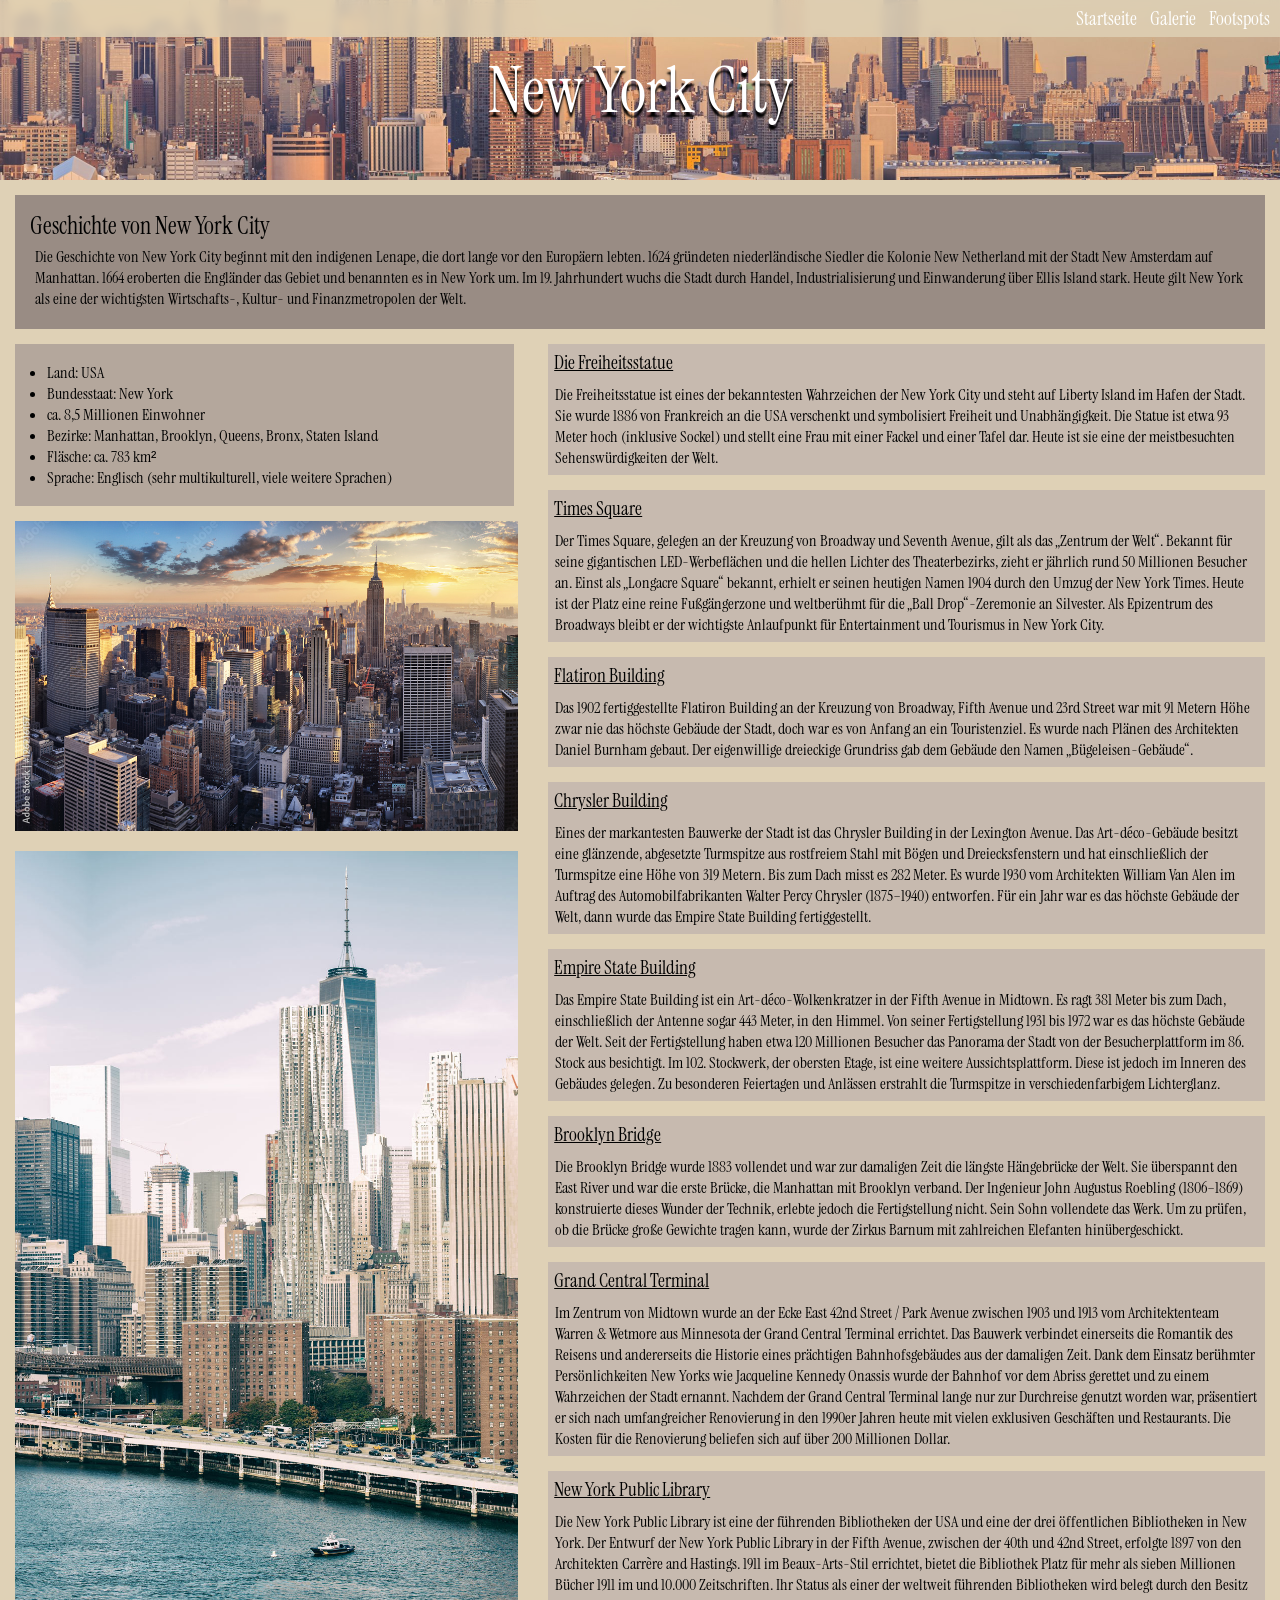
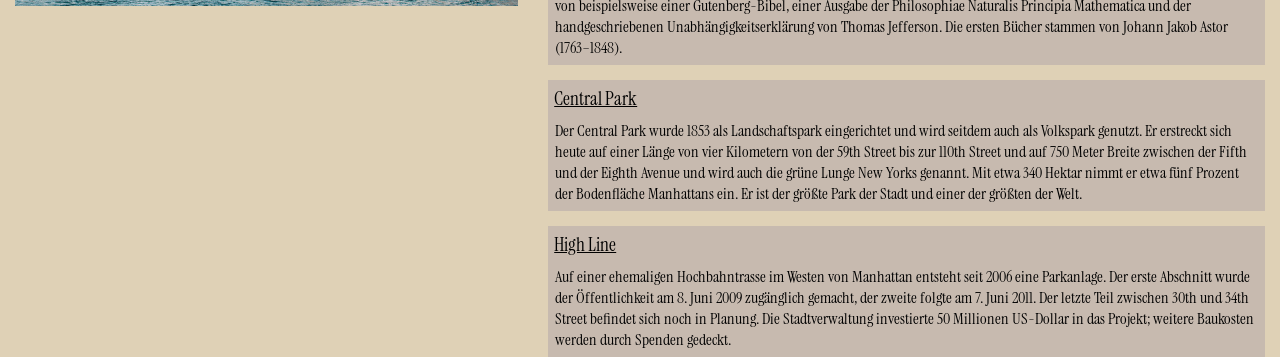
<file: index.html>
<!DOCTYPE html>
<html>
<head>
    <title>New York City</title>
    <link rel="stylesheet" href="src/style.css">
</head>
<header>
    <div id="links">
        <a class="link" href="./index.html">Startseite</a>

        <a class="link" href="src/galerie.html">Galerie</a>
        <a class="link" href="">Footspots</a>
    </div>

    <h1 style="text-align: center" id="title1">New York City</h1>
</header>
<body>
<section id="section1">
    <h2>Geschichte von New York City</h2>
    <p>Die Geschichte von New York City beginnt mit den indigenen <strong>Lenape</strong>, die dort lange vor den
        Europäern lebten.
        1624 gründeten niederländische Siedler die Kolonie New Netherland mit der Stadt New Amsterdam auf Manhattan.
        1664 eroberten die Engländer das Gebiet und benannten es in New York um. Im 19. Jahrhundert wuchs die Stadt
        durch Handel, Industrialisierung und Einwanderung über Ellis Island stark. Heute gilt New York als eine der
        wichtigsten Wirtschafts-, Kultur- und Finanzmetropolen der Welt.
    </p></section>
<section id="section2">
    <ul>
        <li>Land: USA</li>
        <li>Bundesstaat: New York</li>
        <li>ca. 8,5 Millionen Einwohner</li>
        <li>Bezirke: Manhattan, Brooklyn, Queens, Bronx, Staten Island</li>
        <li>Fläsche: ca. 783 km²</li>
        <li>Sprache: Englisch (sehr multikulturell, viele weitere Sprachen)</li>
    </ul>
</section>
<section class="section">
    <h3><a href="src/galerie.html#liberty">Die Freiheitsstatue</a></h3>
    <p>Die Freiheitsstatue ist eines der bekanntesten Wahrzeichen der New York City und steht auf Liberty Island
        im Hafen der Stadt. Sie wurde 1886 von Frankreich an die USA verschenkt und symbolisiert Freiheit und
        Unabhängigkeit. Die Statue ist etwa 93 Meter hoch (inklusive Sockel) und stellt eine Frau mit einer
        Fackel und einer Tafel dar. Heute ist sie eine der meistbesuchten Sehenswürdigkeiten der Welt.</p>
</section>
<section class="section">
    <h3><a href="src/galerie.html#time">Times Square</a></h3>
    <p>Der Times Square, gelegen an der Kreuzung von Broadway und Seventh Avenue, gilt als das „Zentrum der Welt“.
        Bekannt für seine gigantischen LED-Werbeflächen und die hellen Lichter des Theaterbezirks, zieht er
        jährlich rund 50 Millionen Besucher an.

        Einst als „Longacre Square“ bekannt, erhielt er seinen heutigen Namen 1904 durch den Umzug der
        New York Times. Heute ist der Platz eine reine Fußgängerzone und weltberühmt für die
        „Ball Drop“-Zeremonie an Silvester. Als Epizentrum des Broadways bleibt er der wichtigste Anlaufpunkt
        für Entertainment und Tourismus in New York City.
    </p>
</section>
<section class="section">
    <h3><a href="src/galerie.html#flatiron">Flatiron Building</a></h3>
    <p>Das 1902 fertiggestellte Flatiron Building an der Kreuzung von Broadway,
        Fifth Avenue und 23rd Street war mit 91 Metern Höhe zwar nie das höchste Gebäude der Stadt, doch war
        es von Anfang an ein Touristenziel. Es wurde nach Plänen des Architekten Daniel Burnham gebaut.
        Der eigenwillige dreieckige Grundriss gab dem Gebäude den Namen „Bügeleisen-Gebäude“.
    </p>
</section>
<section class="section">
    <h3><a href="src/galerie.html#chrysler">Chrysler Building</a></h3>
    <p>Eines der markantesten Bauwerke der Stadt ist das Chrysler Building in der Lexington Avenue. Das
        Art-déco-Gebäude besitzt eine glänzende, abgesetzte Turmspitze aus rostfreiem Stahl mit Bögen und
        Dreiecksfenstern und hat einschließlich der Turmspitze eine Höhe von 319 Metern. Bis zum Dach misst es
        282 Meter.

        Es wurde 1930 vom Architekten William Van Alen im Auftrag des Automobilfabrikanten Walter Percy Chrysler
        (1875–1940) entworfen. Für ein Jahr war es das höchste Gebäude der Welt, dann wurde das Empire State
        Building fertiggestellt.</p>
</section>
<section class="section">
    <h3><a href="src/galerie.html#state">Empire State Building</a></h3>
    <p>Das Empire State Building ist ein Art-déco-Wolkenkratzer in der Fifth Avenue in Midtown. Es ragt 381
        Meter bis zum Dach, einschließlich der Antenne sogar 443 Meter, in den Himmel. Von seiner
        Fertigstellung 1931 bis 1972 war es das höchste Gebäude der Welt. Seit der Fertigstellung haben etwa
        120 Millionen Besucher das Panorama der Stadt von der Besucherplattform im 86. Stock aus besichtigt.

        Im 102. Stockwerk, der obersten Etage, ist eine weitere Aussichtsplattform. Diese ist jedoch im
        Inneren des Gebäudes gelegen. Zu besonderen Feiertagen und Anlässen erstrahlt die Turmspitze in
        verschiedenfarbigem Lichterglanz.</p>
</section>
<section class="section">
    <h3><a href="src/galerie.html#bridge">Brooklyn Bridge</a></h3>
    <p>Die Brooklyn Bridge wurde 1883 vollendet und war zur damaligen Zeit die längste Hängebrücke der Welt.
        Sie überspannt den East River und war die erste Brücke, die Manhattan mit Brooklyn verband.
        Der Ingenieur John Augustus Roebling (1806–1869) konstruierte dieses Wunder der Technik, erlebte
        jedoch die Fertigstellung nicht. Sein Sohn vollendete das Werk. Um zu prüfen, ob die Brücke große
        Gewichte tragen kann, wurde der Zirkus Barnum mit zahlreichen Elefanten hinübergeschickt.</p>
</section>
<section class="section">
    <h3><a href="src/galerie.html#terminal">Grand Central Terminal</a></h3>
    <p>Im Zentrum von Midtown wurde an der Ecke East 42nd Street / Park Avenue zwischen 1903 und 1913 vom
        Architektenteam Warren & Wetmore aus Minnesota der Grand Central Terminal errichtet. Das Bauwerk
        verbindet einerseits die Romantik des Reisens und andererseits die Historie eines prächtigen
        Bahnhofsgebäudes aus der damaligen Zeit.
        Dank dem Einsatz berühmter Persönlichkeiten New Yorks wie Jacqueline Kennedy Onassis wurde der
        Bahnhof vor dem Abriss gerettet und zu einem Wahrzeichen der Stadt ernannt. Nachdem der Grand Central
        Terminal lange nur zur Durchreise genutzt worden war, präsentiert er sich nach umfangreicher Renovierung
        in den 1990er Jahren heute mit vielen exklusiven Geschäften und Restaurants. Die Kosten für die Renovierung
        beliefen sich auf über 200 Millionen Dollar.</p>
</section>
<section class="section">
    <h3><a href="src/galerie.html#library">New York Public Library</a></h3>
    <p>Die New York Public Library ist eine der führenden Bibliotheken der USA und eine der drei öffentlichen
        Bibliotheken in New York. Der Entwurf der New York Public Library in der Fifth Avenue, zwischen der
        40th und 42nd Street, erfolgte 1897 von den Architekten Carrère and Hastings.

        1911 im Beaux-Arts-Stil errichtet, bietet die Bibliothek Platz für mehr als sieben Millionen Bücher 1911 im
        und 10.000 Zeitschriften. Ihr Status als einer der weltweit führenden Bibliotheken wird belegt durch
        den Besitz von beispielsweise einer Gutenberg-Bibel, einer Ausgabe der Philosophiae Naturalis Principia
        Mathematica und der handgeschriebenen Unabhängigkeitserklärung von Thomas Jefferson. Die ersten Bücher
        stammen von Johann Jakob Astor (1763–1848).</p>
</section>
<section class="section">
    <h3><a href="src/galerie.html#central">Central Park</a></h3>
    <p>Der Central Park wurde 1853 als Landschaftspark eingerichtet und wird seitdem auch als Volkspark genutzt. Er
        erstreckt sich heute auf einer Länge von vier Kilometern von der 59th Street bis zur 110th Street und auf 750
        Meter Breite zwischen der Fifth und der Eighth Avenue und wird auch die grüne Lunge New Yorks genannt. Mit etwa
        340 Hektar nimmt er etwa fünf Prozent der Bodenfläche Manhattans ein. Er ist der größte Park der Stadt und einer
        der größten der Welt.</p>
</section>
<section class="section">
    <h3><a href="src/galerie.html#line">High Line</a></h3>
    <p>Auf einer ehemaligen Hochbahntrasse im Westen von Manhattan entsteht seit 2006 eine Parkanlage. Der erste
        Abschnitt wurde der Öffentlichkeit am 8. Juni 2009 zugänglich gemacht, der zweite folgte am 7. Juni 2011. Der
        letzte Teil zwischen 30th und 34th Street befindet sich noch in Planung. Die Stadtverwaltung investierte 50
        Millionen US-Dollar in das Projekt; weitere Baukosten werden durch Spenden gedeckt.</p>
</section>

<img src="assets/image2.jpg" class="image">
<img src="assets/image3.jpg" class="image">

</body>
</html>
</file>
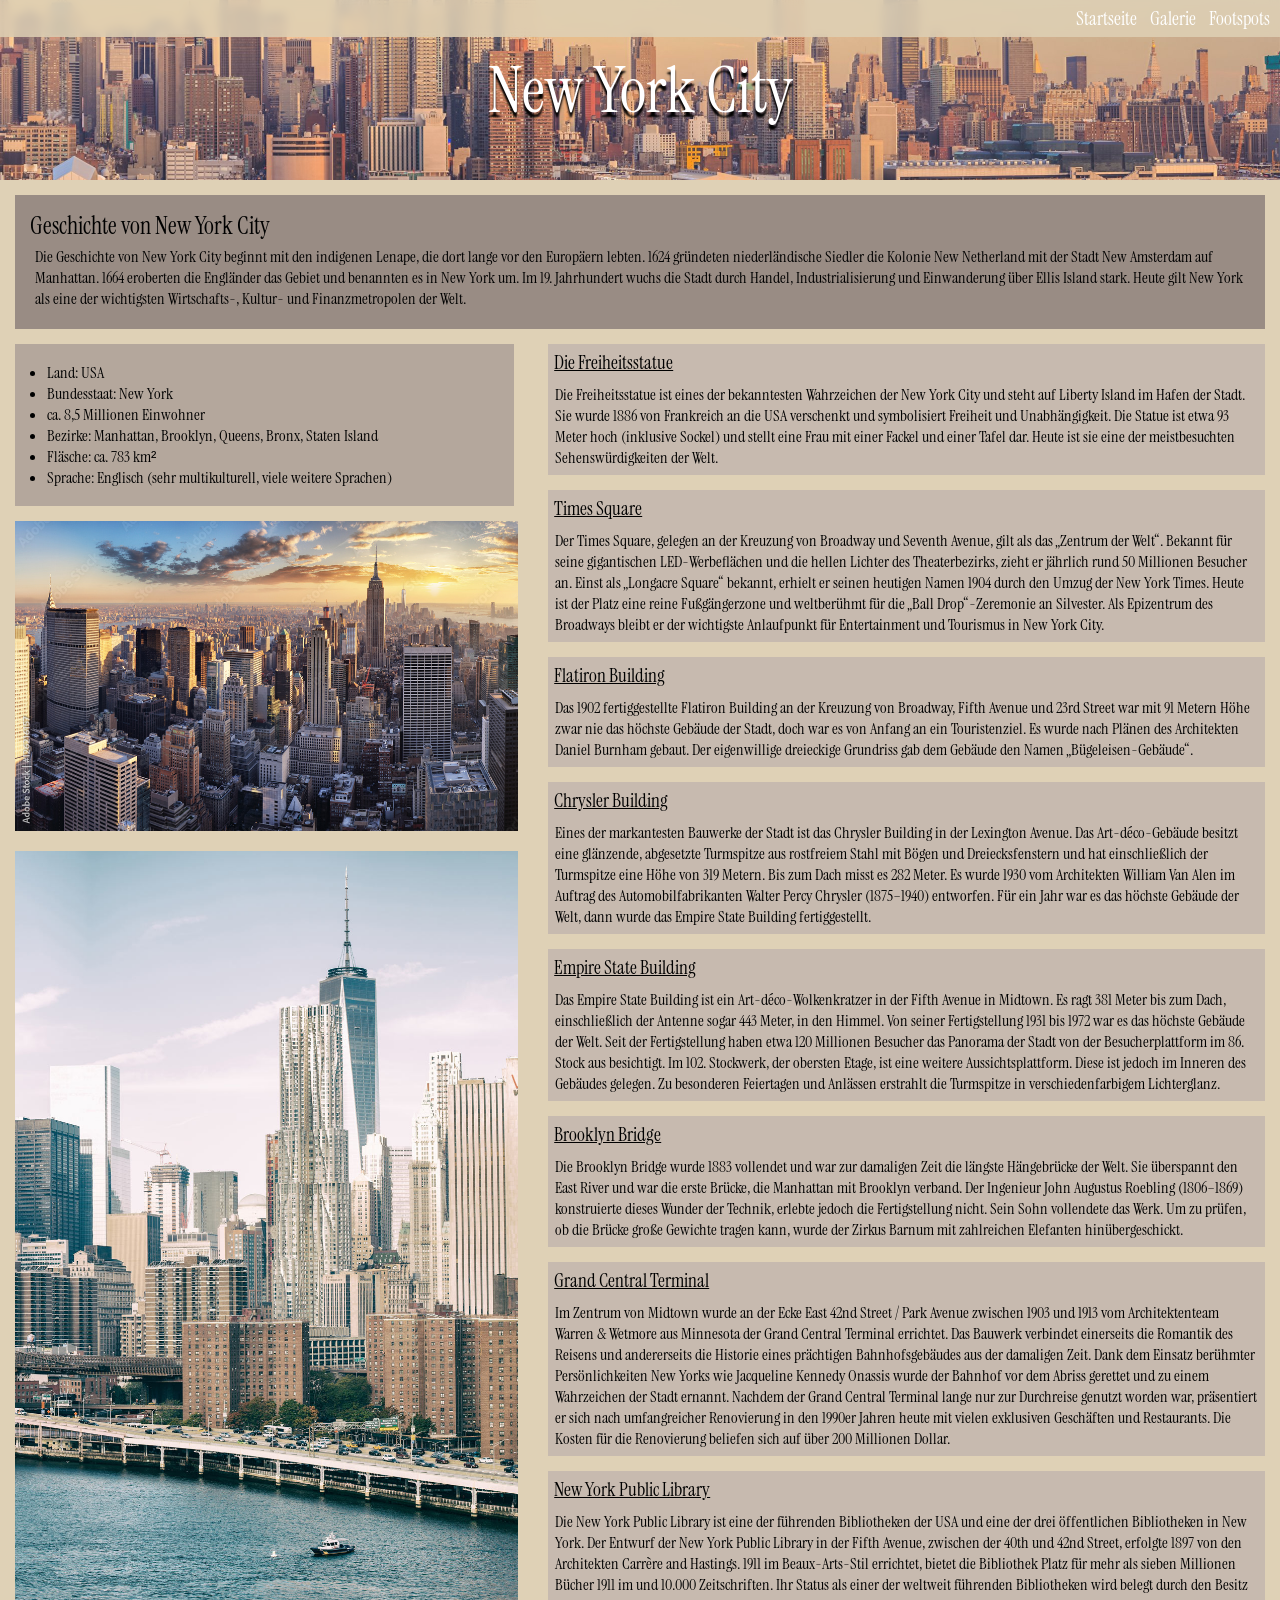
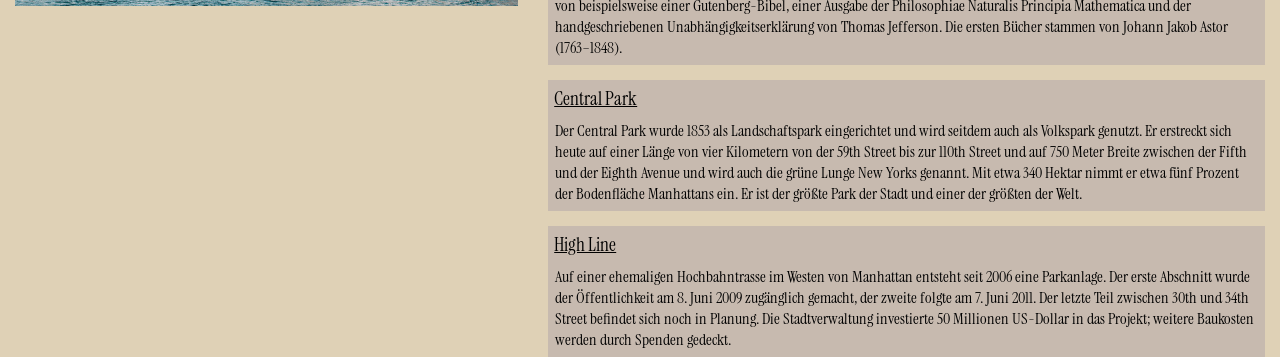
<file: src/index.html>
<!DOCTYPE html>
<html>
<head>
    <title>New York City</title>
    <link rel="stylesheet" href="style.css">
</head>
<header>
    <div id="links">
        <a class="link" href="./index.html">Startseite</a>

        <a class="link" href="./galerie.html">Galerie</a>
        <a class="link" href="">Footspots</a>
    </div>

    <h1 style="text-align: center" id="title1">New York City</h1>
</header>
<body>
<section id="section1">
    <h2>Geschichte von New York City</h2>
    <p>Die Geschichte von New York City beginnt mit den indigenen <strong>Lenape</strong>, die dort lange vor den
        Europäern lebten.
        1624 gründeten niederländische Siedler die Kolonie New Netherland mit der Stadt New Amsterdam auf Manhattan.
        1664 eroberten die Engländer das Gebiet und benannten es in New York um. Im 19. Jahrhundert wuchs die Stadt
        durch Handel, Industrialisierung und Einwanderung über Ellis Island stark. Heute gilt New York als eine der
        wichtigsten Wirtschafts-, Kultur- und Finanzmetropolen der Welt.
    </p></section>
<section id="section2">
    <ul>
        <li>Land: USA</li>
        <li>Bundesstaat: New York</li>
        <li>ca. 8,5 Millionen Einwohner</li>
        <li>Bezirke: Manhattan, Brooklyn, Queens, Bronx, Staten Island</li>
        <li>Fläsche: ca. 783 km²</li>
        <li>Sprache: Englisch (sehr multikulturell, viele weitere Sprachen)</li>
    </ul>
</section>
<section class="section">
    <h3><a href="galerie.html #liberty">Die Freiheitsstatue</a></h3>
    <p>Die Freiheitsstatue ist eines der bekanntesten Wahrzeichen der New York City und steht auf Liberty Island
        im Hafen der Stadt. Sie wurde 1886 von Frankreich an die USA verschenkt und symbolisiert Freiheit und
        Unabhängigkeit. Die Statue ist etwa 93 Meter hoch (inklusive Sockel) und stellt eine Frau mit einer
        Fackel und einer Tafel dar. Heute ist sie eine der meistbesuchten Sehenswürdigkeiten der Welt.</p>
</section>
<section class="section">
    <h3><a href="galerie.html #time">Times Square</a></h3>
    <p>Der Times Square, gelegen an der Kreuzung von Broadway und Seventh Avenue, gilt als das „Zentrum der Welt“.
        Bekannt für seine gigantischen LED-Werbeflächen und die hellen Lichter des Theaterbezirks, zieht er
        jährlich rund 50 Millionen Besucher an.

        Einst als „Longacre Square“ bekannt, erhielt er seinen heutigen Namen 1904 durch den Umzug der
        New York Times. Heute ist der Platz eine reine Fußgängerzone und weltberühmt für die
        „Ball Drop“-Zeremonie an Silvester. Als Epizentrum des Broadways bleibt er der wichtigste Anlaufpunkt
        für Entertainment und Tourismus in New York City.
    </p>
</section>
<section class="section">
    <h3><a href="galerie.html #flatiron">Flatiron Building</a></h3>
    <p>Das 1902 fertiggestellte Flatiron Building an der Kreuzung von Broadway,
        Fifth Avenue und 23rd Street war mit 91 Metern Höhe zwar nie das höchste Gebäude der Stadt, doch war
        es von Anfang an ein Touristenziel. Es wurde nach Plänen des Architekten Daniel Burnham gebaut.
        Der eigenwillige dreieckige Grundriss gab dem Gebäude den Namen „Bügeleisen-Gebäude“.
    </p>
</section>
<section class="section">
    <h3><a href="galerie.html #chrysler">Chrysler Building</a></h3>
    <p>Eines der markantesten Bauwerke der Stadt ist das Chrysler Building in der Lexington Avenue. Das
        Art-déco-Gebäude besitzt eine glänzende, abgesetzte Turmspitze aus rostfreiem Stahl mit Bögen und
        Dreiecksfenstern und hat einschließlich der Turmspitze eine Höhe von 319 Metern. Bis zum Dach misst es
        282 Meter.

        Es wurde 1930 vom Architekten William Van Alen im Auftrag des Automobilfabrikanten Walter Percy Chrysler
        (1875–1940) entworfen. Für ein Jahr war es das höchste Gebäude der Welt, dann wurde das Empire State
        Building fertiggestellt.</p>
</section>
<section class="section">
    <h3><a href="galerie.html #state">Empire State Building</a></h3>
    <p>Das Empire State Building ist ein Art-déco-Wolkenkratzer in der Fifth Avenue in Midtown. Es ragt 381
        Meter bis zum Dach, einschließlich der Antenne sogar 443 Meter, in den Himmel. Von seiner
        Fertigstellung 1931 bis 1972 war es das höchste Gebäude der Welt. Seit der Fertigstellung haben etwa
        120 Millionen Besucher das Panorama der Stadt von der Besucherplattform im 86. Stock aus besichtigt.

        Im 102. Stockwerk, der obersten Etage, ist eine weitere Aussichtsplattform. Diese ist jedoch im
        Inneren des Gebäudes gelegen. Zu besonderen Feiertagen und Anlässen erstrahlt die Turmspitze in
        verschiedenfarbigem Lichterglanz.</p>
</section>
<section class="section">
    <h3><a href="galerie.html #bridge">Brooklyn Bridge</a></h3>
    <p>Die Brooklyn Bridge wurde 1883 vollendet und war zur damaligen Zeit die längste Hängebrücke der Welt.
        Sie überspannt den East River und war die erste Brücke, die Manhattan mit Brooklyn verband.
        Der Ingenieur John Augustus Roebling (1806–1869) konstruierte dieses Wunder der Technik, erlebte
        jedoch die Fertigstellung nicht. Sein Sohn vollendete das Werk. Um zu prüfen, ob die Brücke große
        Gewichte tragen kann, wurde der Zirkus Barnum mit zahlreichen Elefanten hinübergeschickt.</p>
</section>
<section class="section">
    <h3><a href="galerie.html #terminal">Grand Central Terminal</a></h3>
    <p>Im Zentrum von Midtown wurde an der Ecke East 42nd Street / Park Avenue zwischen 1903 und 1913 vom
        Architektenteam Warren & Wetmore aus Minnesota der Grand Central Terminal errichtet. Das Bauwerk
        verbindet einerseits die Romantik des Reisens und andererseits die Historie eines prächtigen
        Bahnhofsgebäudes aus der damaligen Zeit.
        Dank dem Einsatz berühmter Persönlichkeiten New Yorks wie Jacqueline Kennedy Onassis wurde der
        Bahnhof vor dem Abriss gerettet und zu einem Wahrzeichen der Stadt ernannt. Nachdem der Grand Central
        Terminal lange nur zur Durchreise genutzt worden war, präsentiert er sich nach umfangreicher Renovierung
        in den 1990er Jahren heute mit vielen exklusiven Geschäften und Restaurants. Die Kosten für die Renovierung
        beliefen sich auf über 200 Millionen Dollar.</p>
</section>
<section class="section">
    <h3><a href="galerie.html #library">New York Public Library</a></h3>
    <p>Die New York Public Library ist eine der führenden Bibliotheken der USA und eine der drei öffentlichen
        Bibliotheken in New York. Der Entwurf der New York Public Library in der Fifth Avenue, zwischen der
        40th und 42nd Street, erfolgte 1897 von den Architekten Carrère and Hastings.

        1911 im Beaux-Arts-Stil errichtet, bietet die Bibliothek Platz für mehr als sieben Millionen Bücher 1911 im
        und 10.000 Zeitschriften. Ihr Status als einer der weltweit führenden Bibliotheken wird belegt durch
        den Besitz von beispielsweise einer Gutenberg-Bibel, einer Ausgabe der Philosophiae Naturalis Principia
        Mathematica und der handgeschriebenen Unabhängigkeitserklärung von Thomas Jefferson. Die ersten Bücher
        stammen von Johann Jakob Astor (1763–1848).</p>
</section>
<section class="section">
    <h3><a href="galerie.html #central">Central Park</a></h3>
    <p>Der Central Park wurde 1853 als Landschaftspark eingerichtet und wird seitdem auch als Volkspark genutzt. Er
        erstreckt sich heute auf einer Länge von vier Kilometern von der 59th Street bis zur 110th Street und auf 750
        Meter Breite zwischen der Fifth und der Eighth Avenue und wird auch die grüne Lunge New Yorks genannt. Mit etwa
        340 Hektar nimmt er etwa fünf Prozent der Bodenfläche Manhattans ein. Er ist der größte Park der Stadt und einer
        der größten der Welt.</p>
</section>
<section class="section">
    <h3><a href="galerie.html #line">High Line</a></h3>
    <p>Auf einer ehemaligen Hochbahntrasse im Westen von Manhattan entsteht seit 2006 eine Parkanlage. Der erste
        Abschnitt wurde der Öffentlichkeit am 8. Juni 2009 zugänglich gemacht, der zweite folgte am 7. Juni 2011. Der
        letzte Teil zwischen 30th und 34th Street befindet sich noch in Planung. Die Stadtverwaltung investierte 50
        Millionen US-Dollar in das Projekt; weitere Baukosten werden durch Spenden gedeckt.</p>
</section>

<img src="../assets/image2.jpg" class="image">
<img src="../assets/image3.jpg" class="image">

</body>
</html>
</file>
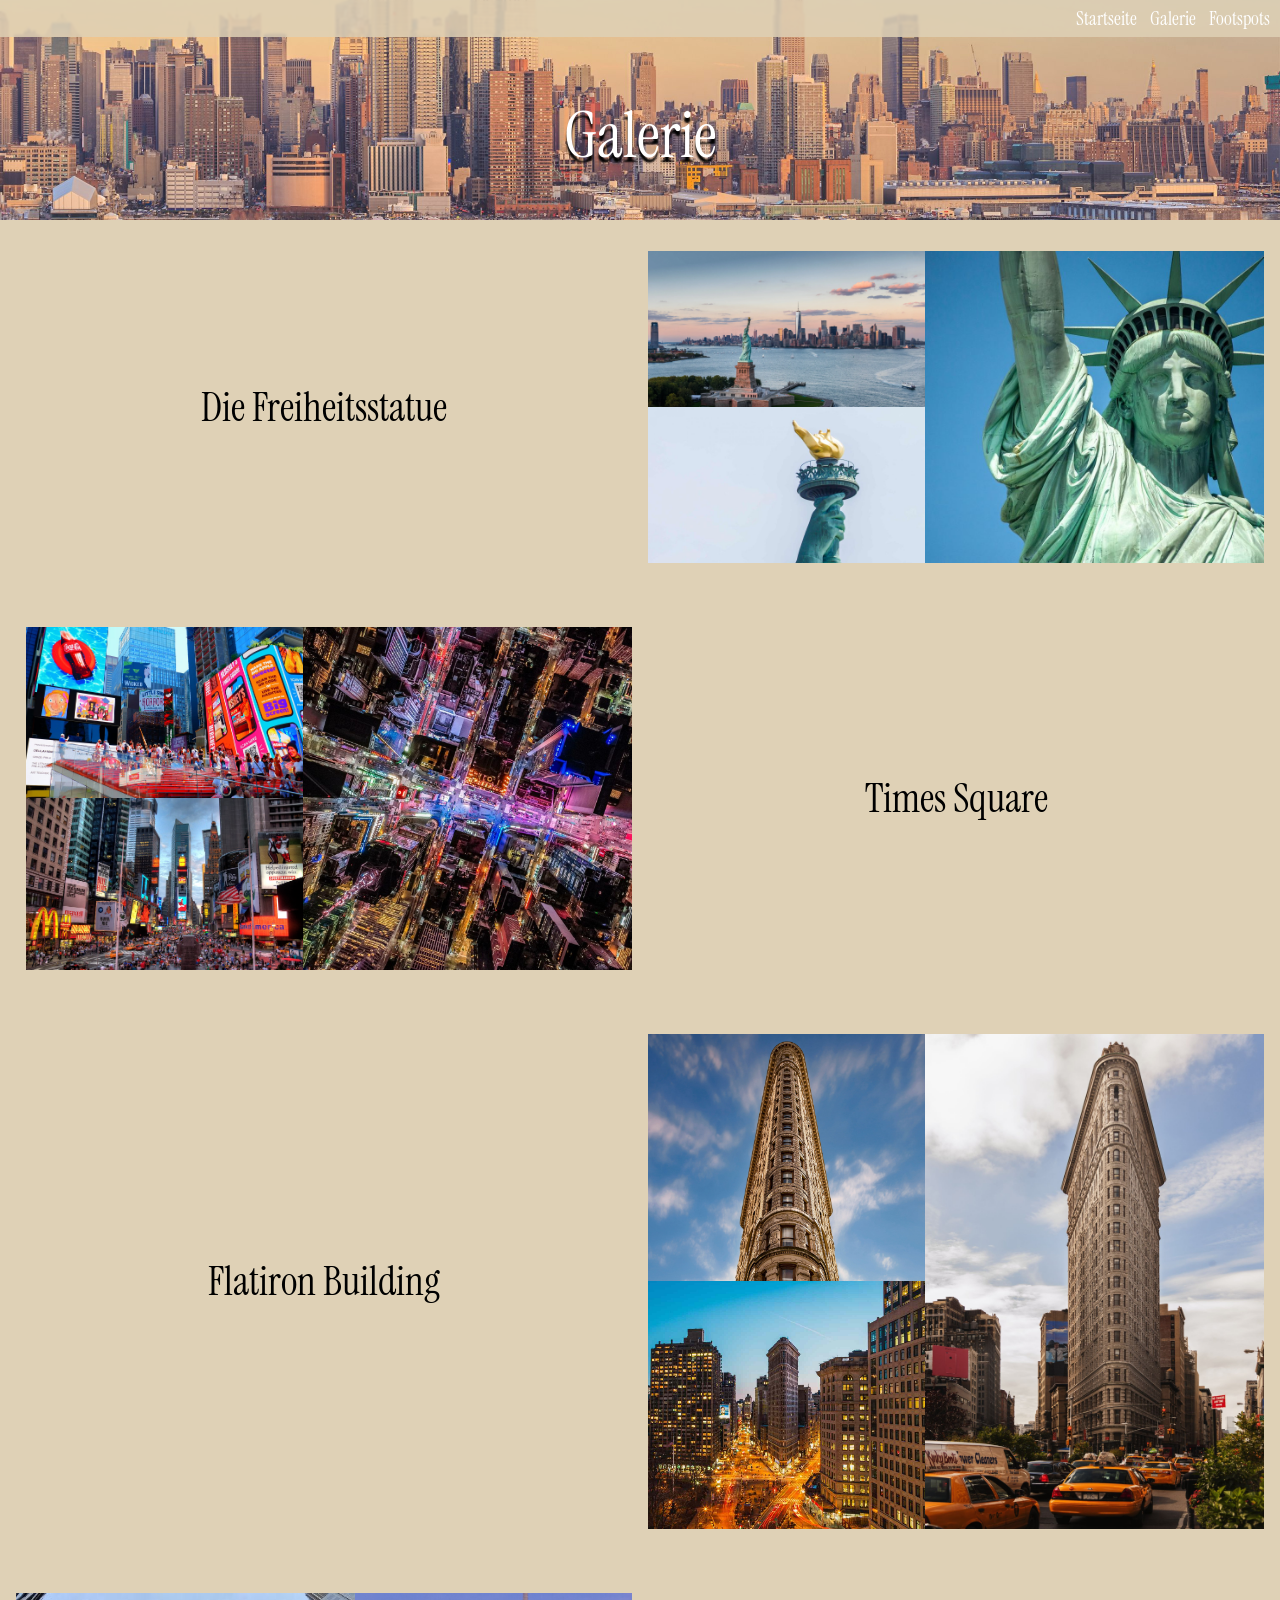
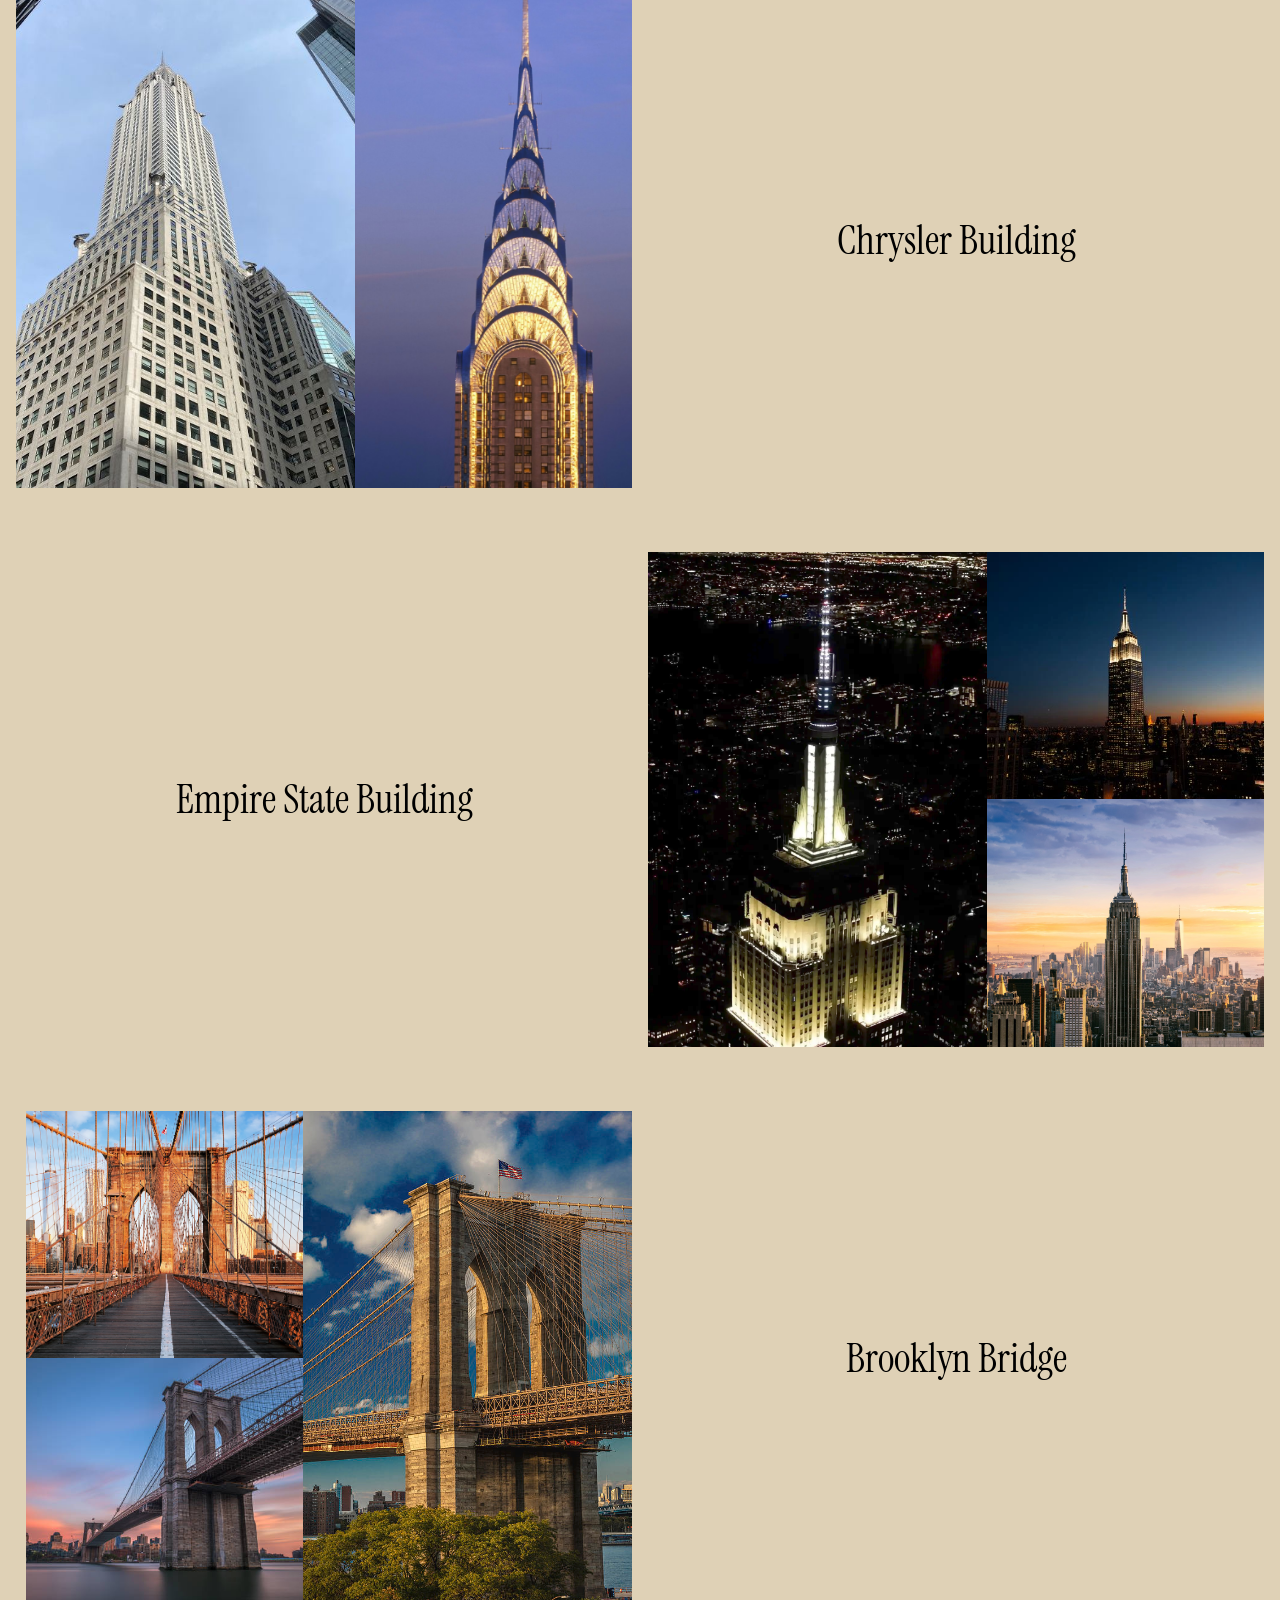
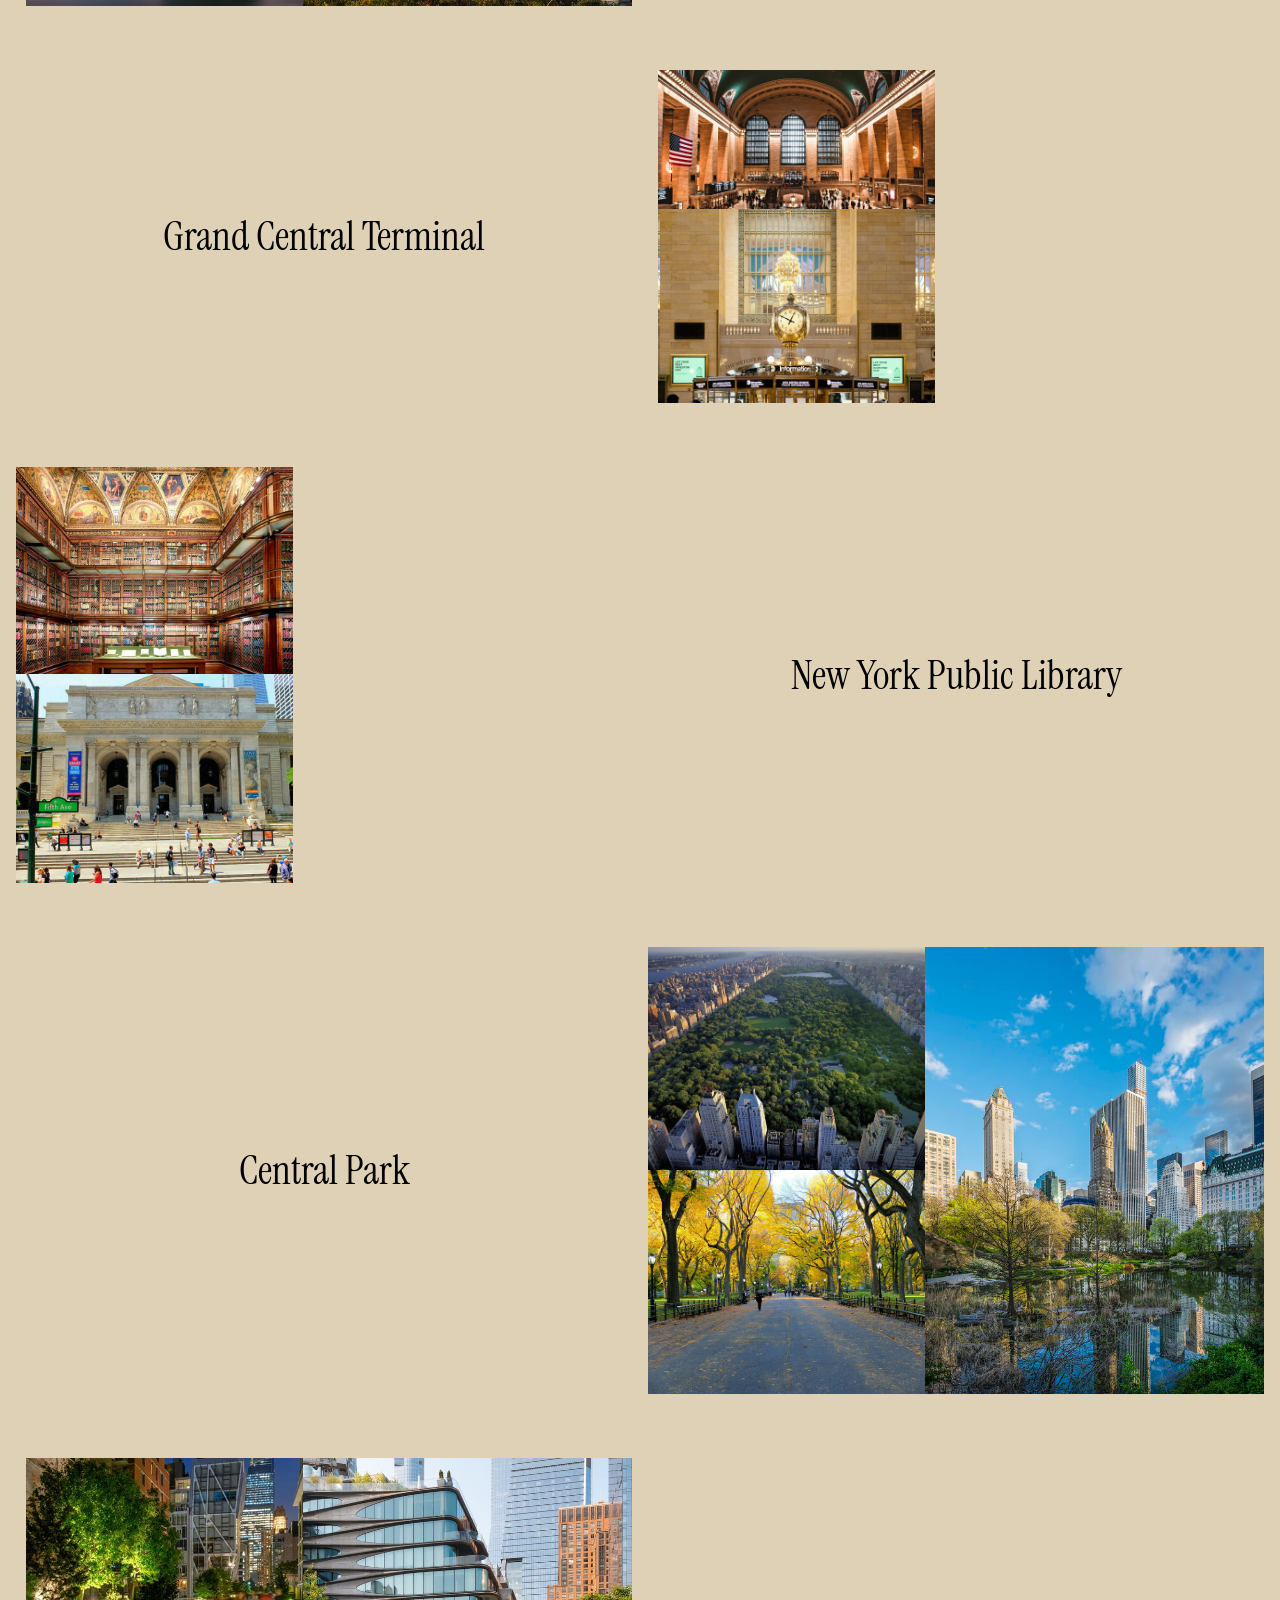
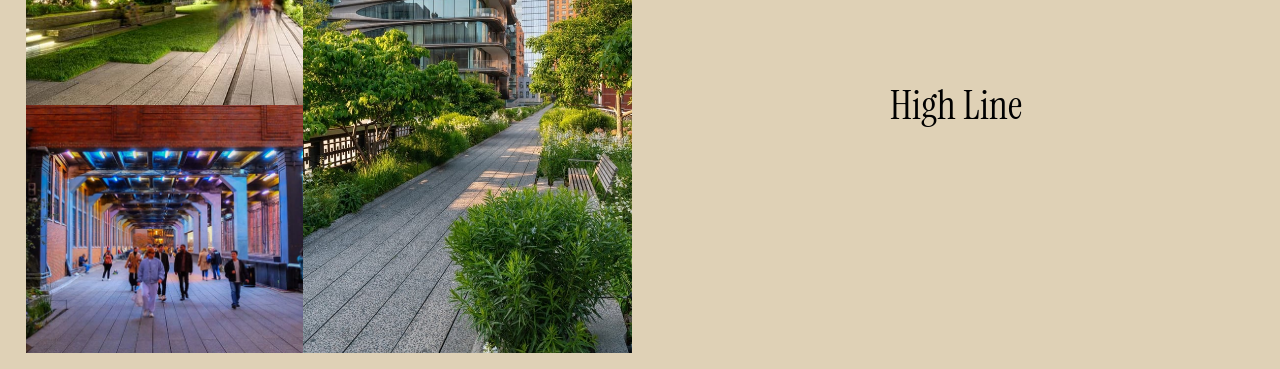
<file: src/galerie.html>
<!DOCTYPE html>
<html>
<head>
    <link rel="stylesheet" href="style-galerie.css">
    <title>Galerie</title>
</head>
    <div id="links">
        <a class="link" href="../index.html">Startseite</a>

        <a class="link" href="./galerie.html">Galerie</a>
        <a class="link" href="">Footspots</a>
    </div>
<header>
    <h1 id="title1">Galerie</h1>
</header>
<body>
<div class="container">

    <section id="liberty">
        <h2>Die Freiheitsstatue</h2>

        <div class="image-container-r">
            <div class="img-right">
                <img src="../assets/liberty1.webp">
                <img src="../assets/liberty6.jpg">
            </div>
            <img src="../assets/liberty5.jpg" class="image">
        </div>
    </section>

    <section id="time">
        <div class="image-container-l">
            <div class="img-left">
                <img src="../assets/time1.jpg">
                <img src="../assets/time2.jpg">
            </div>
            <img src="../assets/time3.jpg" class="image">
        </div>
        <h2>Times Square</h2>
    </section>

    <section id="flatiron">
        <h2>Flatiron Building</h2>
        <div class="image-container-r">
            <div class="img-right">
                <img src="../assets/flatiron.jpg">
                <img src="../assets/flatiron3.jpg">
            </div>
            <img src="../assets/flatiron2.jpg" class="image">
        </div>
    </section>

    <section id="chrysler">
        <div class="image-container-l">
            <img src="../assets/chrysler2.jpg"class="image">
            <img src="../assets/chrysler3.jpg"class="image">
        </div>
        <h2>Chrysler Building</h2>
    </section>

    <section id="state">
        <h2>Empire State Building</h2>
        <div class="image-container-r">
            <img src="../assets/empire3.jpg" class="image">
            <div class="img-right">
                <img src="../assets/empire.jpg">
                <img src="../assets/empire2.jpg">
            </div>
        </div>
    </section>

    <section id="bridge">
        <div class="image-container-l">
            <div class="img-left">
                <img src="../assets/brooklyn.jpg">
                <img src="../assets/brooklyn2.jpg">
            </div>
            <img src="../assets/brooklyn3.jpg" class="image">
        </div>
        <h2>Brooklyn Bridge</h2>
    </section>

    <section id="terminal">
        <h2>Grand Central Terminal</h2>
        <div class="img-left">
            <img src="../assets/terminal.jpg">
            <img src="../assets/terminal2.jpeg">
        </div>
    </section>

    <section id="library">
        <div class="img-right">
            <img src="../assets/library2.jpg">
            <img src="../assets/library3.jpg">
        </div>
        <h2>New York Public Library</h2>
    </section>

    <section id="central">
        <h2>Central Park</h2>
        <div class="image-container-r">
            <div class="img-right">
                <img src="../assets/park.jpg">
                <img src="../assets/park2.jpg">
            </div>
            <img src="../assets/park3.jpg" class="image">
        </div>
    </section>

    <section id="line">
        <div class="image-container-l">
            <div class="img-left">
                <img src="../assets/line2.jpg">
                <img src="../assets/line3.jpg">
            </div>
            <img src="../assets/line.jpg" class="image">
        </div>
        <h2>High Line</h2>
    </section>
</div>
</body>
</html>
</file>
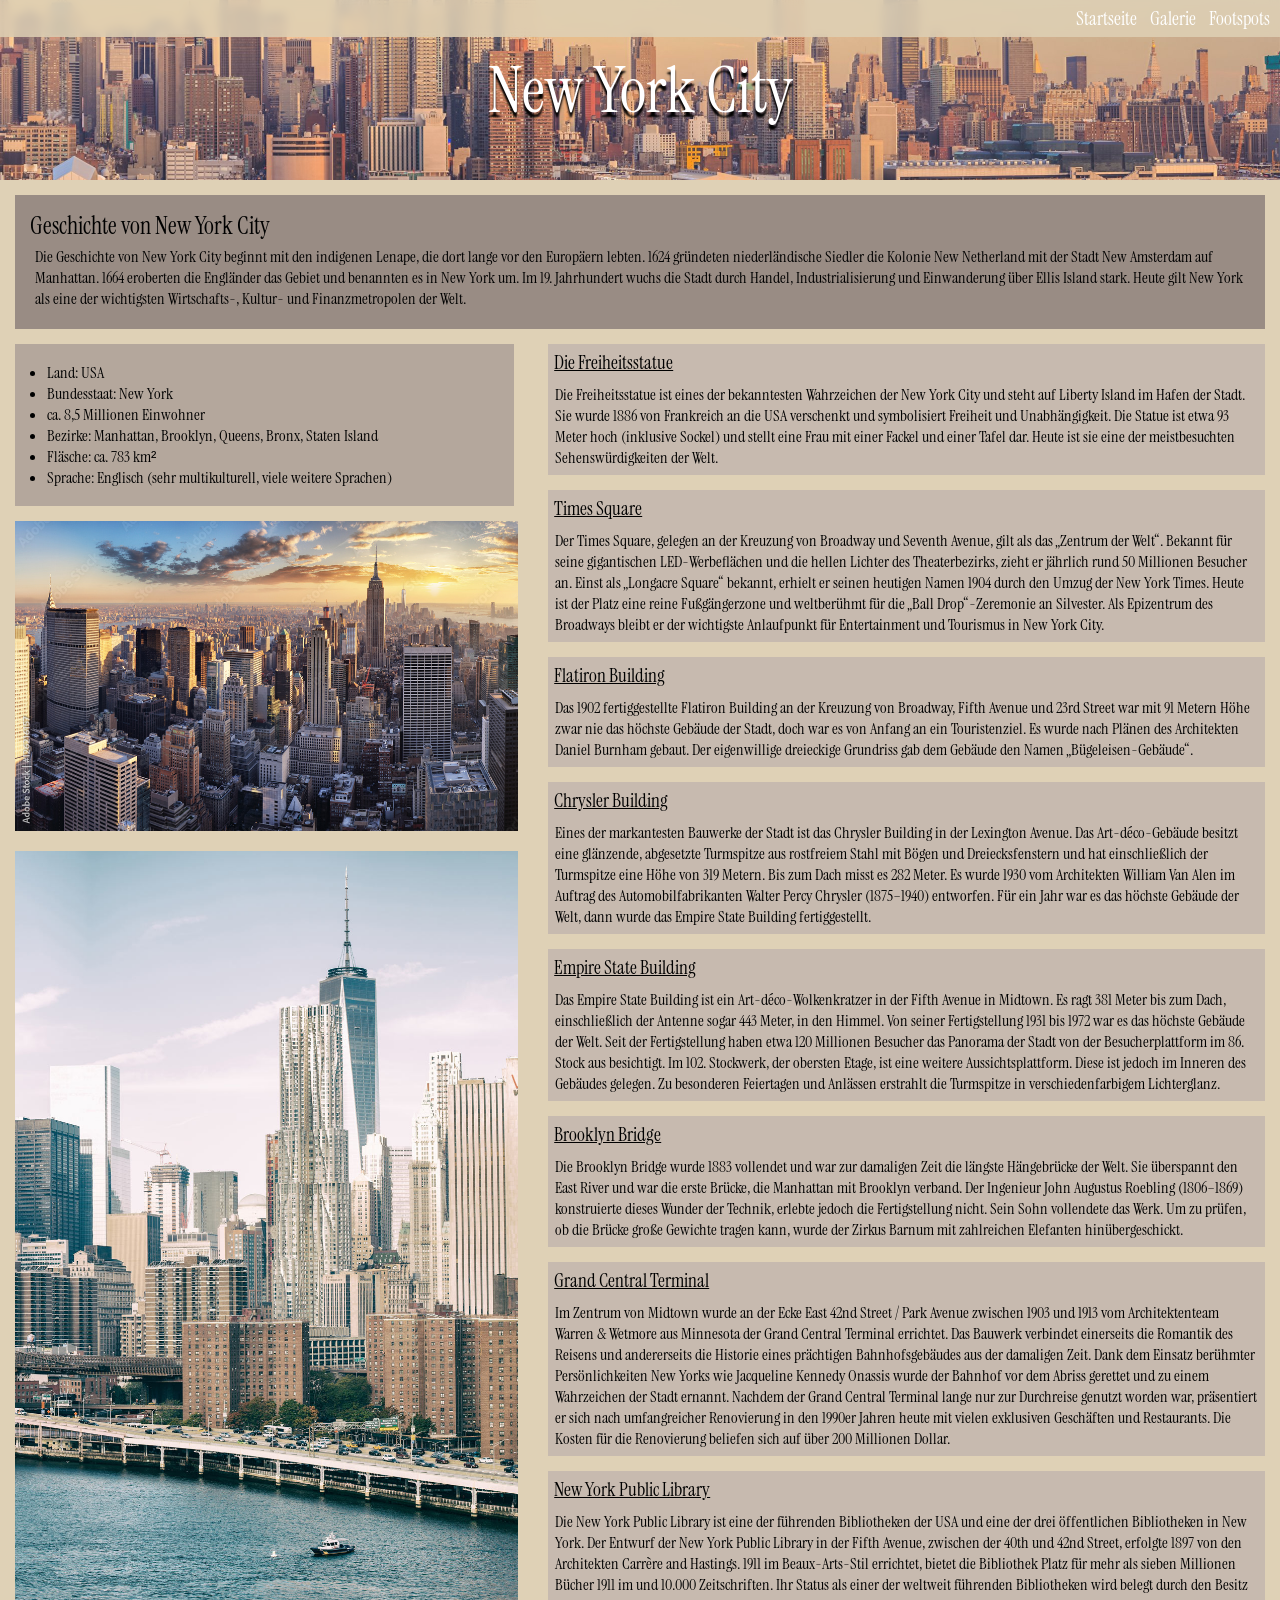
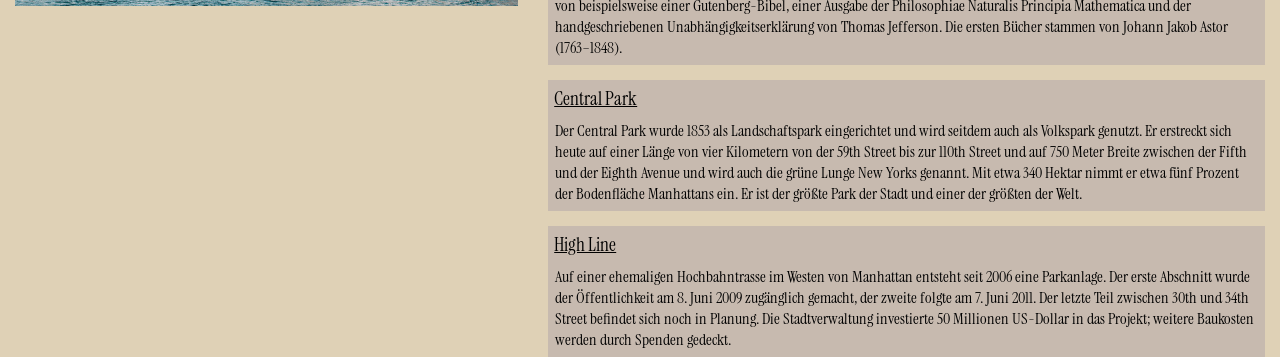
<file: src/landingpage.html>
<!DOCTYPE html>
<html>
<head>
    <title>New York City</title>
    <link rel="stylesheet" href="style.css">
</head>
<header>
    <div id="links">
        <a class="link" href="./landingpage.html">Startseite</a>

        <a class="link" href="./galerie.html">Galerie</a>
        <a class="link" href="">Footspots</a>
    </div>

    <h1 style="text-align: center" id="title1">New York City</h1>
</header>
<body>
<section id="section1">
    <h2>Geschichte von New York City</h2>
    <p>Die Geschichte von New York City beginnt mit den indigenen <strong>Lenape</strong>, die dort lange vor den
        Europäern lebten.
        1624 gründeten niederländische Siedler die Kolonie New Netherland mit der Stadt New Amsterdam auf Manhattan.
        1664 eroberten die Engländer das Gebiet und benannten es in New York um. Im 19. Jahrhundert wuchs die Stadt
        durch Handel, Industrialisierung und Einwanderung über Ellis Island stark. Heute gilt New York als eine der
        wichtigsten Wirtschafts-, Kultur- und Finanzmetropolen der Welt.
    </p></section>
<section id="section2">
    <ul>
        <li>Land: USA</li>
        <li>Bundesstaat: New York</li>
        <li>ca. 8,5 Millionen Einwohner</li>
        <li>Bezirke: Manhattan, Brooklyn, Queens, Bronx, Staten Island</li>
        <li>Fläsche: ca. 783 km²</li>
        <li>Sprache: Englisch (sehr multikulturell, viele weitere Sprachen)</li>
    </ul>
</section>
<section class="section">
    <h3><a href="galerie.html #liberty">Die Freiheitsstatue</a></h3>
    <p>Die Freiheitsstatue ist eines der bekanntesten Wahrzeichen der New York City und steht auf Liberty Island
        im Hafen der Stadt. Sie wurde 1886 von Frankreich an die USA verschenkt und symbolisiert Freiheit und
        Unabhängigkeit. Die Statue ist etwa 93 Meter hoch (inklusive Sockel) und stellt eine Frau mit einer
        Fackel und einer Tafel dar. Heute ist sie eine der meistbesuchten Sehenswürdigkeiten der Welt.</p>
</section>
<section class="section">
    <h3><a href="galerie.html #time">Times Square</a></h3>
    <p>Der Times Square, gelegen an der Kreuzung von Broadway und Seventh Avenue, gilt als das „Zentrum der Welt“.
        Bekannt für seine gigantischen LED-Werbeflächen und die hellen Lichter des Theaterbezirks, zieht er
        jährlich rund 50 Millionen Besucher an.

        Einst als „Longacre Square“ bekannt, erhielt er seinen heutigen Namen 1904 durch den Umzug der
        New York Times. Heute ist der Platz eine reine Fußgängerzone und weltberühmt für die
        „Ball Drop“-Zeremonie an Silvester. Als Epizentrum des Broadways bleibt er der wichtigste Anlaufpunkt
        für Entertainment und Tourismus in New York City.
    </p>
</section>
<section class="section">
    <h3><a href="galerie.html #flatiron">Flatiron Building</a></h3>
    <p>Das 1902 fertiggestellte Flatiron Building an der Kreuzung von Broadway,
        Fifth Avenue und 23rd Street war mit 91 Metern Höhe zwar nie das höchste Gebäude der Stadt, doch war
        es von Anfang an ein Touristenziel. Es wurde nach Plänen des Architekten Daniel Burnham gebaut.
        Der eigenwillige dreieckige Grundriss gab dem Gebäude den Namen „Bügeleisen-Gebäude“.
    </p>
</section>
<section class="section">
    <h3><a href="galerie.html #chrysler">Chrysler Building</a></h3>
    <p>Eines der markantesten Bauwerke der Stadt ist das Chrysler Building in der Lexington Avenue. Das
        Art-déco-Gebäude besitzt eine glänzende, abgesetzte Turmspitze aus rostfreiem Stahl mit Bögen und
        Dreiecksfenstern und hat einschließlich der Turmspitze eine Höhe von 319 Metern. Bis zum Dach misst es
        282 Meter.

        Es wurde 1930 vom Architekten William Van Alen im Auftrag des Automobilfabrikanten Walter Percy Chrysler
        (1875–1940) entworfen. Für ein Jahr war es das höchste Gebäude der Welt, dann wurde das Empire State
        Building fertiggestellt.</p>
</section>
<section class="section">
    <h3><a href="galerie.html #state">Empire State Building</a></h3>
    <p>Das Empire State Building ist ein Art-déco-Wolkenkratzer in der Fifth Avenue in Midtown. Es ragt 381
        Meter bis zum Dach, einschließlich der Antenne sogar 443 Meter, in den Himmel. Von seiner
        Fertigstellung 1931 bis 1972 war es das höchste Gebäude der Welt. Seit der Fertigstellung haben etwa
        120 Millionen Besucher das Panorama der Stadt von der Besucherplattform im 86. Stock aus besichtigt.

        Im 102. Stockwerk, der obersten Etage, ist eine weitere Aussichtsplattform. Diese ist jedoch im
        Inneren des Gebäudes gelegen. Zu besonderen Feiertagen und Anlässen erstrahlt die Turmspitze in
        verschiedenfarbigem Lichterglanz.</p>
</section>
<section class="section">
    <h3><a href="galerie.html #bridge">Brooklyn Bridge</a></h3>
    <p>Die Brooklyn Bridge wurde 1883 vollendet und war zur damaligen Zeit die längste Hängebrücke der Welt.
        Sie überspannt den East River und war die erste Brücke, die Manhattan mit Brooklyn verband.
        Der Ingenieur John Augustus Roebling (1806–1869) konstruierte dieses Wunder der Technik, erlebte
        jedoch die Fertigstellung nicht. Sein Sohn vollendete das Werk. Um zu prüfen, ob die Brücke große
        Gewichte tragen kann, wurde der Zirkus Barnum mit zahlreichen Elefanten hinübergeschickt.</p>
</section>
<section class="section">
    <h3><a href="galerie.html #terminal">Grand Central Terminal</a></h3>
    <p>Im Zentrum von Midtown wurde an der Ecke East 42nd Street / Park Avenue zwischen 1903 und 1913 vom
        Architektenteam Warren & Wetmore aus Minnesota der Grand Central Terminal errichtet. Das Bauwerk
        verbindet einerseits die Romantik des Reisens und andererseits die Historie eines prächtigen
        Bahnhofsgebäudes aus der damaligen Zeit.
        Dank dem Einsatz berühmter Persönlichkeiten New Yorks wie Jacqueline Kennedy Onassis wurde der
        Bahnhof vor dem Abriss gerettet und zu einem Wahrzeichen der Stadt ernannt. Nachdem der Grand Central
        Terminal lange nur zur Durchreise genutzt worden war, präsentiert er sich nach umfangreicher Renovierung
        in den 1990er Jahren heute mit vielen exklusiven Geschäften und Restaurants. Die Kosten für die Renovierung
        beliefen sich auf über 200 Millionen Dollar.</p>
</section>
<section class="section">
    <h3><a href="galerie.html #library">New York Public Library</a></h3>
    <p>Die New York Public Library ist eine der führenden Bibliotheken der USA und eine der drei öffentlichen
        Bibliotheken in New York. Der Entwurf der New York Public Library in der Fifth Avenue, zwischen der
        40th und 42nd Street, erfolgte 1897 von den Architekten Carrère and Hastings.

        1911 im Beaux-Arts-Stil errichtet, bietet die Bibliothek Platz für mehr als sieben Millionen Bücher 1911 im
        und 10.000 Zeitschriften. Ihr Status als einer der weltweit führenden Bibliotheken wird belegt durch
        den Besitz von beispielsweise einer Gutenberg-Bibel, einer Ausgabe der Philosophiae Naturalis Principia
        Mathematica und der handgeschriebenen Unabhängigkeitserklärung von Thomas Jefferson. Die ersten Bücher
        stammen von Johann Jakob Astor (1763–1848).</p>
</section>
<section class="section">
    <h3><a href="galerie.html #central">Central Park</a></h3>
    <p>Der Central Park wurde 1853 als Landschaftspark eingerichtet und wird seitdem auch als Volkspark genutzt. Er
        erstreckt sich heute auf einer Länge von vier Kilometern von der 59th Street bis zur 110th Street und auf 750
        Meter Breite zwischen der Fifth und der Eighth Avenue und wird auch die grüne Lunge New Yorks genannt. Mit etwa
        340 Hektar nimmt er etwa fünf Prozent der Bodenfläche Manhattans ein. Er ist der größte Park der Stadt und einer
        der größten der Welt.</p>
</section>
<section class="section">
    <h3><a href="galerie.html #line">High Line</a></h3>
    <p>Auf einer ehemaligen Hochbahntrasse im Westen von Manhattan entsteht seit 2006 eine Parkanlage. Der erste
        Abschnitt wurde der Öffentlichkeit am 8. Juni 2009 zugänglich gemacht, der zweite folgte am 7. Juni 2011. Der
        letzte Teil zwischen 30th und 34th Street befindet sich noch in Planung. Die Stadtverwaltung investierte 50
        Millionen US-Dollar in das Projekt; weitere Baukosten werden durch Spenden gedeckt.</p>
</section>

<img src="../assets/image2.jpg" class="image">
<img src="../assets/image3.jpg" class="image">

</body>
</html>
</file>
<file: src/style.css>
@font-face {
    font-family: 'Instrument Serif';
    src: url('./assets/fonts/InstrumentSerif-Regular.ttf') format('truetype');
    font-weight: bold;
    font-style: normal;
}

* {
    box-sizing: border-box;
    font-family: 'Instrument Serif', Arial, sans-serif;
}

#title1 {
    font-size: 4em;
    color: white;
    text-shadow: 0 5px 2px #000000;

}

header {
    background-image: url("../assets/Header1.jpg");
    background-position: center;
    background-size: cover;
    margin-bottom: 15px;

    position: relative;
    height: 180px;
    display: flex;
    flex-direction: column;
    justify-content: center;
    align-items: center;
}

body {
    margin: 0;
    padding: 0;
    background-color: #DFD1B6;
    text-box: normal;
}

#links {
    text-align: right;
    font-family: 'Instrument Serif', Arial, sans-serif;
    font-size: larger;
    /*text-shadow: 0 1px 2px #000000;*/
    position: fixed;
    top: 0;
    left: 0;
    width: 100%;
    z-index: 100;
    /* Added for visibility on scroll */
    background-color: rgba(223, 209, 182, 0.85);
    backdrop-filter: blur(5px);
    padding: 6px 0;
}

.link {
    margin-right: 10px;
    color: #ffffff;
    text-decoration: none;
}

#section1 {
    display: flex;
    flex-direction: column;
    unicode-bidi: isolate;
    margin: 15px 15px 0 15px;
    background-color: rgba(84, 73, 85, 0.5);
    padding: 15px;
}

p {
    padding: 5px;
    margin: 0;
}

h2 {
    margin: 0;
}

#section2 {
    display: flex;
    flex-direction: column;
    unicode-bidi: isolate;
    margin: 15px 0px 0px 15px;
    background-color: rgba(137, 127, 131, 0.5);
    padding: 2px;
    width: 39vw;
    float: left;
}

ul {
    padding-left: 30px;
}

li {
    padding-left: -5px;
}

.section {
    display: flex;
    float: right;
    flex-direction: column;
    margin: 15px 15px 0px 10px;
    background-color: rgba(176, 164, 169, 0.5);
    padding: 2px;
    width: 56vw;
}

h3 {
    margin: 4px;
}

.image {
    width: 39.3vw;
    margin: 15px 0px 0px 15px;
}

a {
    color: black;
}

/* ── Tablet (max 768px) ── */
@media (max-width: 768px) {

    #title1 {
        font-size: 2.8em;
    }

    header {
        height: 150px;
    }

    /* Stack section2 and .section on top of each other */
    #section2 {
        float: none;
        width: calc(100% - 30px);
        margin: 15px 15px 0 15px;
    }

    .section {
        float: none;
        width: calc(100% - 30px);
        margin: 15px 15px 0 15px;
    }

    .image {
        width: calc(50% - 20px);
    }
}

/* ── Mobile (max 480px) ── */
@media (max-width: 480px) {

    #title1 {
        font-size: 2em;
    }

    header {
        height: 130px;
    }

    #links {
        font-size: 1rem;
        padding: 8px 0;
    }

    .link {
        margin-right: 8px;
    }

    #section1,
    #section2,
    .section {
        margin: 10px 10px 0 10px;
        width: calc(100% - 20px);
    }

    #section2 {
        float: none;
    }

    .section {
        float: none;
    }

    .image {
        width: calc(100% - 20px);
        margin: 10px 0 0 10px;
    }
}
</file>
<file: src/style-galerie.css>
@font-face {
    font-family: 'Instrument Serif';
    src: url('./assets/fonts/InstrumentSerif-Regular.ttf') format('truetype');
    font-weight: bold;
    font-style: normal;
}

* {
    box-sizing: border-box;
    font-family: 'Instrument Serif', Georgia, serif;
}

body {
    margin: 0;
    background-color: #DFD1B6;
}

/* ── Navigation ── */
#links {
    text-align: right;
    font-family: 'Instrument Serif', Arial, sans-serif;
    font-size: larger;

    position: fixed;
    top: 0;
    left: 0;
    width: 100%;
    z-index: 100;

    background-color: rgba(223, 209, 182, 0.85);
    backdrop-filter: blur(1px);
    padding: 6px 0;
}

.link {
    margin-right: 10px;
    color: #ffffff;
    text-decoration: none;
}

/* ── Header ── */
header {
    background-image: url("../assets/Header1.jpg");
    background-position: center;
    background-size: cover;
    margin-bottom: 15px;
    padding-top: 50px;

    position: relative;
    height: 220px;
    display: flex;
    flex-direction: column;
    justify-content: center;
    align-items: center;
}

#title1 {
    font-size: 4em;
    text-align: center;
    margin: 0;
    color: #ffffff;
    padding: 0;
    text-shadow: 0 5px 2px #000000;
}

/* ── Container ── */
.container {
    display: grid;
    gap: 4rem;
    grid-template-columns: auto;
    padding: 1rem;
}

/* ── Sections (Desktop: two columns) ── */
section {
    display: grid;
    grid-template-columns: 1fr 1fr;
    align-items: center;
    gap: 1rem;
}

/* ── Headings ── */
h2 {
    display: flex;
    align-items: center;
    justify-content: center;
    font-size: 2.5em;
    margin: 0;
    padding: 1rem;
    text-align: center;

}

/* ── Image containers ── */
.image-container-r,
.image-container-l {
    display: flex;
    max-height: 55vh;
    width: 100%;
    overflow: hidden;
}

.img-right {
    width: 45%;
    display: flex;
    flex-direction: column;
    flex-shrink: 0;
}

.img-left {
    width: 45%;
    display: flex;
    flex-direction: column;
    flex-shrink: 0;
    margin-left: 10px;
}

.image {
    width: 55%;
    object-fit: cover;
}

/* All images fill their containers */
.img-right img,
.img-left img {
    width: 100%;
    height: 50%;
    object-fit: cover;
    flex: 1;
}

/* ── Tablet (max 900px) ── */
@media (max-width: 900px) {

    #title1 {
        font-size: 2.8em;
    }

    header {
        height: 170px;
    }

    section {
        grid-template-columns: 1fr;
        /* Stack heading on top, images below for all sections */
    }

    /* Always put h2 first visually */
    section h2 {
        order: -1;
        font-size: 2em;
        margin: 0 0 0.5rem 0;
    }

    .image-container-r,
    .image-container-l {
        max-height: 40vh;
        width: 100%;
    }

    .img-right,
    .img-left {
        width: 40%;
        margin-left: 0;
    }

    .image {
        width: 60%;
    }

    h2 {
        font-size: 2em;
        margin: 0;
        padding: 0.5rem;
    }
}

/* ── Mobile (max 600px) ── */
@media (max-width: 600px) {

    #links {
        font-size: 0.9rem;
        padding: 8px 10px;
    }

    .link {
        margin-right: 6px;
    }

    header {
        height: 140px;
        padding-top: 44px;
    }

    #title1 {
        font-size: 2em;
    }

    .container {
        gap: 2.5rem;
        padding: 0.5rem;
    }

    section {
        grid-template-columns: 1fr;
    }

    section h2 {
        order: -1;
        font-size: 1.6em;
        padding: 0.25rem 0.5rem;
        margin: 0;
    }

    /* On mobile: stack images vertically in a simple column */
    .image-container-r,
    .image-container-l {
        flex-direction: column;
        max-height: none;
        width: 100%;
    }

    .img-right,
    .img-left {
        flex-direction: row;   /* show the two small images side-by-side */
        width: 100%;
        margin-left: 0;
    }

    .img-right img,
    .img-left img {
        height: 160px;
        width: 50%;
    }

    .image {
        width: 100%;
        max-height: 220px;
        object-fit: cover;
    }

    /* Sections that only have img-left / img-right (no image-container wrapper) */
    #terminal .img-left,
    #library .img-right {
        flex-direction: row;
        width: 100%;
        margin-left: 0;
    }

    #terminal .img-left img,
    #library .img-right img {
        width: 50%;
        height: 180px;
        object-fit: cover;
    }

    h2 {
        font-size: 1.6em;
    }
}
</file>
